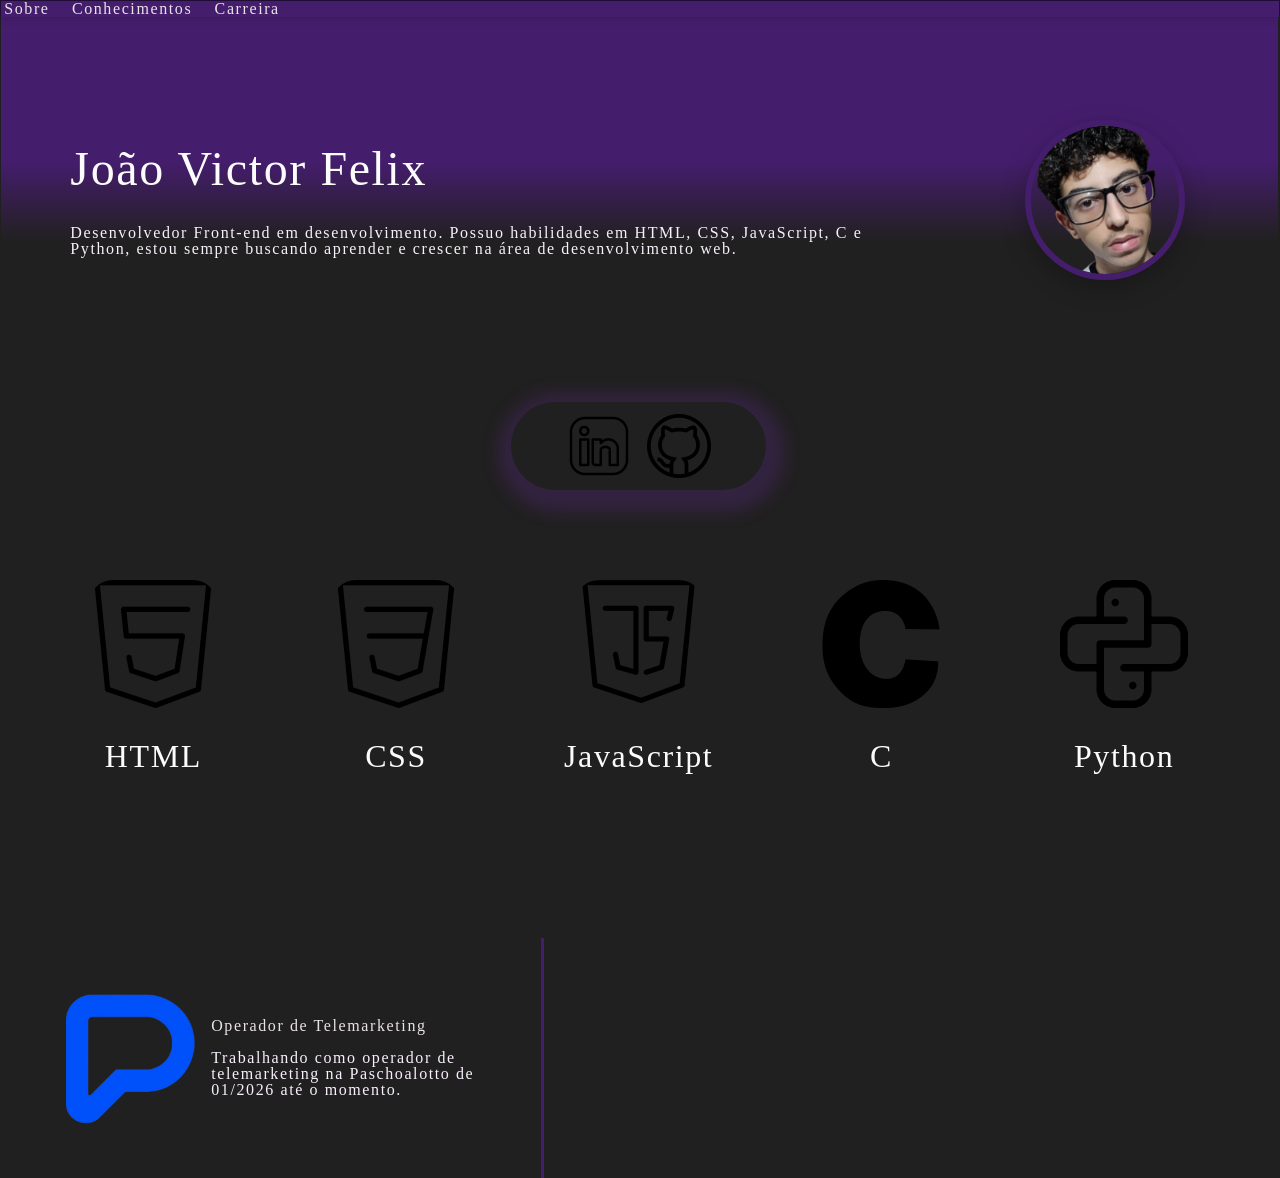
<file: index.html>
<!DOCTYPE html>
<html lang="pt-br">

<head>
    <meta charset="UTF-8">
    <meta name="viewport" content="width=device-width, initial-scale=1.0">
    <!-- Link para os Estilos do Css -->
    <link rel="stylesheet" href="/css/styles.css">
    <!-- Link para o Reset Css -->
    <link rel="stylesheet" href="/css/reset.css">
    <!-- Link para o Responsivo Css -->
    <link rel="stylesheet" href="/css/responsivo.css">
    <!-- Link para a fonte usada pega no google photo fonts-->
    <link rel="preconnect" href="https://fonts.googleapis.com">
    <link rel="preconnect" href="https://fonts.gstatic.com" crossorigin>
    <link href="https://fonts.googleapis.com/css2?family=Roboto+Condensed:ital,wght@0,100..900;1,100..900&display=swap" rel="stylesheet">

    <title>Meu Portfólio</title>
</head>

<body>
    <main class="main">
        <div class="Container">
                <div class="barra-nav">
                    <nav class="menu">
                        <ul>
                            <li><a href="#sobre">Sobre</a></li>
                            <li><a href="#projetos">Conhecimentos</a></li>
                            <li><a href="#carreira">Carreira</a></li>
                        </ul>
                    </nav>
                </div>
            <div class="pagina">
                <section id="sobre" class="telaDestaque scroll-in">
                    <div class="Texto-Destaque">
                        <h1 class="textoDestaque"> João Victor Felix </h1>
                        <p>Desenvolvedor Front-end em desenvolvimento. Possuo habilidades em
                            HTML, CSS, JavaScript, C e Python, estou sempre buscando aprender e crescer na área de
                            desenvolvimento web.
                        </p>
                    </div>
                    <div class="foto-perfil">
                        <img src="/images/Foto_perfil.png" alt="Foto de Perfil">
                    </div>
                </section>

                <section id="contato" class="Social-Media scroll-in">
                    <a href="https://www.linkedin.com/in/jo%C3%A3o-victor-felix-perfeito-da-costa-57969a2b4" class="Botao_Linkedin">
                        <img src="/images/business.png" alt="Botão do LinkedIn">
                    </a>  

                    <a href="https://github.com/JoaoVictorFelixP" class="Botao_GitHub">
                        <img src="/images/github.png" alt="Botão do GitHub">
                    </a>  
                </section>

                <section id="projetos" class="Conhecimentos scroll-in">
                    <div class="HTML_BoxModel">
                        <a href="https://pt.wikipedia.org/wiki/HTML" class="Botao_HTML">

                            <img src="/images/html.png" alt="Ícone do HTML">
                        </a>
                        <h2 class="textoDestaque">HTML</h2>
                    </div>

                    <div class="CSS_BoxModel">
                        <a href="https://pt.wikipedia.org/wiki/CSS" class="Botao_CSS">

                            <img src="/images/css.png" alt="Ícone do CSS">
                        </a>
                        <h2 class="textoDestaque">CSS</h2>
                    </div>

                    <div class="Js_BoxModel">
                        <a href="https://pt.wikipedia.org/wiki/JavaScript" class="Botao_JavaScript">

                            <img src="/images/javascript.png" alt="Ícone do JavaScript">
                        </a>
                        <h2 class="textoDestaque">JavaScript</h2>
                    </div>

                    <div class="C_BoxModel">
                        <a href="https://pt.wikipedia.org/wiki/C_(linguagem_de_programação)" class="Botao_C">

                            <img src="/images/c.png" alt="Ícone do C">
                        </a>
                        <h2 class="textoDestaque">C</h2>
                    </div>

                    <div class="Python_BoxModel">
                        <a href="https://pt.wikipedia.org/wiki/Python" class="Botao_Python">

                            <img src="/images/python.png" alt="Ícone do Python">
                        </a>
                        <h2 class="textoDestaque">Python</h2>
                    </div>    

                </section>


                <footer id="carreira">
                    <div class="Carreira01_BoxModel">
                        <div class="Box_Imagem_Carreira01">

                            <img src="/images/LogoPaschoalotto_SemFundo.png" alt="Imagem da Carreira 01">
                        </div>

                        <br><br>
                        <div class="Box_Texto_Carreira01">
                            <h2>Operador de Telemarketing</h2>
                            <br>
                            <p>Trabalhando como operador de telemarketing na Paschoalotto de 01/2026 até o momento. </p>

                        </div>
                    </div>
                </footer>
            </div>
        </div>
    </div>


</body>

</html>
</file>
<file: css/styles.css>
/* Reset do site e variável rem customizada copiada */
* {
    margin: 0;
    padding: 0;
    box-sizing: border-box;
    scroll-behavior: smooth;
}

/* Estilos básicos do body */
body {
    font-family: "Roboto Condensed", sans-serif;
    font-optical-sizing: auto;
    font-weight: 640px;
    font-style: normal;
    line-height: 1.6;
    letter-spacing: 1.6px;
    color: #333;
    background-color: #212020;
}

/* Parágrafos do site*/
p {
    font-size: 16px;
    line-height: 1.5;
    max-width: 800px;
    color: #F8F0FB;
}

/* Título das seções */
h2 {
    font-size: 40px;
    margin-bottom: 48px;
    color: #E9E3E6;
}

/* Main da página */
.main {
    display: flex;
    min-height: 100%;
    max-width: 99.8%;
}

/* Container de conteúdo vertical  (tive ideia vendo um site da Paschoalotto)*/
.pagina {
    width: 100%;
    display: flex;
    flex-direction: column; /* Não deixa o conteúdo da página comer espaço do menu */
}

/* Seções principais do site */
.section {
    padding: 0px 0px;
    max-width: 1024px;
    margin: 0 auto;
}

.Container {
    width: 100%;
    display: flex;
    flex-direction: column; 
}

/* Barra de navegação fixa no topo */
.barra-nav {
    background-color: #451d6d;
    padding: 0; /* Deixando o espaçamento entre os itens do menu bem pequeno */
    border: 1.6px solid #200d33; /* Adicionando uma borda para dar um efeito de profundidade */
    border-bottom: none; /* Removendo a borda inferior para dar um efeito de continuidade com o conteúdo */
    box-shadow: 0 3.2px 6.4px #0000001a; /* Adicionando uma sombra sutil para dar um efeito de elevação */
    width: 100%; /* Fazendo a barra de navegação ocupar toda a parte de cima da tela */
    max-height: 64px; /* Limitando a altura da barra de navegação para evitar que ela fique muito alta */
    position: fixed; /* Deixando a barra fixa*/
}

/* Container do menu principal */
.menu {
    display: flex;
    flex-direction: row; /* Deixando os itens do menu em linha */
    align-items: center; /* Garantia */
    height: 100%;
}

/* Lista horizontal de itens de navegação */
.menu ul {
    list-style: none; /* Reset na formatação da lista */
    display: flex;
    flex-direction: row;
    gap: 16px; /* Deixando o espaaçamento entre os itens do menu bem pequeno */
    margin: 0;
    height: 16px;
    width: 80px;
    align-items: center;
}

/* Links do menu com cantos arredondados */
.menu li a {
    display: block;
    padding: 3.2px; /* Ajeitando o arredondamento */
    text-decoration: none;
    color: #E9E3E6;
    border-radius: 16px;
    transition: background 0.3s;
    white-space: nowrap;
}

/* Efeito ao passar o mouse para itens do menu */
.menu li a:hover {
    color: #6C6CC2;
}

/* Estilo base dos links dentro do menu */
.menu a {
    color: #ecf0f1;
    text-decoration: none;
    font-weight: 800px;
    transition: color 0.3s ease;
}

/* Área de destaque principal com gradiente */
.telaDestaque {
    padding: 40px 16px;
    padding-right: 8px;
    margin: 1px;
    max-width: 100%;
    width: 100%;
    height: auto;
    min-height: 400px;
    background: linear-gradient(360deg, #212020 40%, #451d6d 60%);
    color: #E9E3E6;
    display: flex;
    flex-direction: row; /* Mantém os conteúdos lado a lado */
    align-items: center;
    justify-content: space-around;
    gap: 16px;
    flex-wrap: nowrap;
    flex: 1;
}

/* Título principal da tela de destaque */
.telaDestaque h1 {
    font-size: 48px;
    margin-bottom: 32px;
}

/* Classe utilitária para texto vermelho */
.textoDestaque {
    color: #fcfcfc;
}

/* Seção de foto de perfil com alinhamento central */
.foto-perfil {
    text-align: center;
    padding: 64px 32px;
}

/* Imagem de perfil */
.foto-perfil img {
    width: 160px;
    height: 160px;
    border: 6.4px solid #451d6d;
    border-radius: 50%;
    object-fit: cover;
    object-position: center;
    box-shadow: 0 8px 24px rgba(0, 0, 0, 0.25);
}

/* Container dos botões sociais */
.Social-Media {
    width: 20%;
    height: 88px;
    box-shadow: 3.2px 6.4px 16px 16px #662ba140; /* sombra mais suave e natural */
    border-radius: 56px;
    display: flex;
    flex-direction: row; /* Mantém os conteúdos lado a lado*/
    gap: 16px;
    list-style: none;
    align-items: center;
    justify-content: center;
    padding: 16px;
    margin: 0 auto;
}

/* Botão do LinkedIn e GitHub */
.Botao_Linkedin,
.Botao_GitHub {
    display: flex;
    align-items: center;
    justify-content: center;
    padding: 1.6px;
    padding-right: 0.01px;
    padding-left: 1px;
    width: 62px; 
    height: 62px; 
    margin: 1px;
    text-decoration: none;
    border-radius: 50%; 
    transition: background-color 0.3s ease, color 0.3s ease;
    color: #451d6d;
    background-color: transparent;
}

.Botao_Linkedin img, .Botao_GitHub img {
    width: 64px;
    height: 64px;
    margin: 0; 
    display: block;
} 

/*Section dos conhecimentos que possuo e as caixas dos mesmos*/
.Conhecimentos {
    padding: 66px 32px;
    padding-bottom: 0;
    padding-top: 16px;
    width: 100%;
    max-width: 1600px;
    min-width: 480px;
    height: 432px;
    max-height: 416px;
    min-height: 320px;
    margin: 0;
    display: flex;
    flex-direction: row; /* Mantém os conteúdos lado a lado*/
    align-items: center;
    flex-wrap: nowrap;
}

.HTML_BoxModel, .CSS_BoxModel, .Js_BoxModel, .C_BoxModel, .Python_BoxModel {
    width: 240px;
    height: 320px;
    border-radius: 32px;
    padding: 32px;
    padding-top: 3.2px;
    margin: 0 8px;
    display: flex;
    flex-direction: column;
    align-items: center;
    justify-content: center;
    color: #E9E3E6;
}
.HTML_BoxModel img, .CSS_BoxModel img, .Js_BoxModel img, .C_BoxModel img, .Python_BoxModel img {
    width: 128px;
    height: 128px;
    object-fit: cover;
    display: flex;
    border-radius: 24px;
}
.HTML_BoxModel a, .CSS_BoxModel a, .Js_BoxModel a, .C_BoxModel a, .Python_BoxModel a {
    width: 128px;
    height: 128px;
    object-fit: cover;
    display: flex;
    border-radius: 24px;
}
.HTML_BoxModel h2, .CSS_BoxModel h2, .Js_BoxModel h2, .C_BoxModel h2, .Python_BoxModel h2 {
    margin-top: 32px;
    font-size: 32px;
    margin-bottom: 32px;
}

#carreira {
    padding: 32px 16px;
    width: 100%;
    max-width: 1920px;
    min-width: 480px;
    height: 240px;
    max-height: 576px;
    min-height: 160px;
    margin: 0;
    display: flex;
    flex-direction: row; /* Mantém os conteúdos lado a lado*/
}

.Carreira01_BoxModel {
    padding: 48px 32px;
    width: 560px;
    max-width: 1440px;
    min-width: 240px;
    height: 240px;
    max-height: 256px;
    min-height: 160px;
    margin: 0;
    display: flex;
    align-self: flex-start;
    align-items: center;
    justify-content: start;
}

.Box_Imagem_Carreira01 {
    width: 160px;
    height: 160px;
    border-radius: 32px;
    padding: 16px;
    display: flex;
    align-items: center;
    justify-content: center;
}

.Box_Imagem_Carreira01 img {
    width: 160px;
    height: 160px;
    object-fit: cover;
    border-radius: 24px;
}

.Box_Texto_Carreira01 {
    width: 480px;
    height: 240px;
    margin-left: 3.2px;
    border-right: 3.2px solid #451d6d;
    display: flex;
    flex-direction: column;
    align-items: flex-start;
    justify-content: center;
}

/* Elementos que aparecem com animação de entrada */
.scroll-in {
    animation: fadeInUp 0.8s ease-out;
}

/* Efeito ao passar o mouse para itens */
.Botao_Linkedin:hover, .Botao_GitHub:hover {
    background-color: transparent;
    transform: scale(1.2);
}

/* Filtro aplicado diretamente na imagem interna ao passar o mouse no link */
.Botao_Linkedin:hover img, .Botao_GitHub:hover img, .HTML_BoxModel:hover img, 
.CSS_BoxModel:hover img, .Js_BoxModel:hover img, .C_BoxModel:hover img, .Python_BoxModel:hover img {
    /* Este filtro transforma uma imagem escura/branca em um tom de roxo (#451D6D), sendo feito junto do CSS Filter Generator */
    filter: brightness(0) saturate(100%) invert(12%) sepia(36%) saturate(4775%) hue-rotate(258deg) brightness(200%) contrast(96%);
}

/* Animação de surgimento suave para os elementos scroll-in */
@keyframes fadeInUp {
    from {
        opacity: 0;
        transform: translateY(48px);
    }

    to {
        opacity: 1;
        transform: translateY(0);
    }
}
</file>
<file: css/responsivo.css>
/* Estilos responsivos para telas menores */
@media (max-width: 1069px) {
    *, body {
        margin: 0;
        padding: 0;
        box-sizing: border-box; /* Garante os cálculos corretos de padding */
    }

    body {
        width: 100%;
        overflow-x: hidden; /* Evita rolagem lateral na tela do celular */
    }

    .pagina {
        width: 100%;
    }

    .telaDestaque {
        width: 100%;
        justify-content: space-between;
        flex-direction: row; 
        padding: 80px 24px 40px 24px; /* Espaço para não sumir debaixo da nav fixa */
    }

    .Texto-Destaque {
        width: 60%; 
        display: flex;
        flex-direction: column;
        align-items: flex-start;
    }
    
    .telaDestaque h1 {
        font-size: 32px;
        width: 100%; 
        margin-bottom: 16px;
    }

    p {
        font-size: 16px;
    }

    .foto-perfil {
        padding: 0; 
        width: 35%;
        display: flex;
        justify-content: center;
    }

    .foto-perfil img {
        width: 140px; 
        height: 140px;
    }
    
    .barra-nav {
        width: 100%; 
        max-height: none;
    }

    .menu {
        display: flex;
        flex-direction: row;
        align-items: flex-start;
        justify-content: flex-start;
        width: 100%;
        padding: 10px 0;
    }

    .menu ul {
        list-style: none;
        display: flex;
        flex-direction: row;
        gap: 20px;
        margin: 0;
        height: auto;
        width: auto; 
        align-items: center;
    }

    .menu li a {
        display: flex;
        text-decoration: none;
        color: #E9E3E6;
        border-radius: 16px;
        white-space: nowrap;
        width: 100%;
        height: 100%;
    }
    
    .Social-Media {
        width: 250px;
        height: 100px;
    }
    
    .Conhecimentos {
        width: 100px;
        height: 100px;
        min-width: 80px;
        max-width: 1600px;
        min-width: 80px;
        max-height: 416px;
        min-height: 320px;
        padding: 66px 32px;
        padding-bottom: 0;
        padding-top: 16px;
        margin: 0;
        display: flex;
        flex-direction: row; /* Mantém os conteúdos lado a lado*/
        align-items: center;
        flex-wrap: nowrap;
    }

        .HTML_BoxModel img, .CSS_BoxModel img, .Js_BoxModel img, .C_BoxModel img, .Python_BoxModel img {
        width: 100px;
        height: 100px;
        padding-right: 0px;
        padding-left: 0px;
        display: flex;
        flex-direction: row;
    }
    .HTML_BoxModel a, .CSS_BoxModel a, .Js_BoxModel a, .C_BoxModel a, .Python_BoxModel a {
        width: 100px;
        height: 100px;
        padding-right: 0px;
        padding-left: 0px;
        display: flex;
    }
    .HTML_BoxModel h2, .CSS_BoxModel h2, .Js_BoxModel h2, .C_BoxModel h2, .Python_BoxModel h2 {
        margin-top: 32px;
        font-size: 20px;
        margin-bottom: 32px;
        padding-right: 0px;
        padding-left: 0px;
        width: 100%;
        height: auto;
        display: flex;
        justify-content: center;
        flex-direction: row;
    }

        #Carreira {
        padding: 32px 16px;
        width: 100px;
        max-width: 1920px;
        min-width: 480px;
        height: 240px;
        max-height: 576px;
        min-height: 160px;
        margin: 0;
        display: flex;
        flex-direction: row; /* Mantém os conteúdos lado a lado*/
    }

    .Carreira01_BoxModel {
        padding: 48px 32px;
        width: 560px;
        max-width: 50%;
        min-width: 240px;
        height: 250px;
        max-height: 280px;
        min-height: 200px;
        margin: 0;
        display: flex;
        align-self: flex-start;
        align-items: center;
        justify-content: start;
    }

    .Box_Imagem_Carreira01 {
        width: 160px;
        height: 160px;
        border-radius: 32px;
        padding: 16px;
        display: flex;
        align-items: center;
        justify-content: center;
    }

    .Box_Imagem_Carreira01 img {
        width: 80px;
        height: 80px;
        object-fit: cover;
        border-radius: 14px;
    }

    .Box_Texto_Carreira01 {
        width: 300px;
        height: 240px;
        margin-left: 3.2px;
        border-right: 3.2px solid #451d6d;
        padding-right: 0px;
        display: flex;
        flex-direction: column;
        align-items: flex-start;
        justify-content: center;
    }

    .Box_Texto_Carreira01 h2 {
        font-size: 15px;
        width: 290px;
    }

    .Box_Texto_Carreira01 p {
        font-size: 10px;
        width: 290px;
    }

}

@media (max-width: 700px) {
    *, body {
        margin: 0;
        padding: 0;
        box-sizing: border-box; 
    }

    body {
        width: 100%;
        overflow-x: hidden; /* Garantia de segurança contra vazamentos */
    }

    .pagina {
        width: 100%;
        max-width: 100%; /* 100% para se moldar perfeitamente */
        min-width: 0;
    }

    .telaDestaque {
        flex-direction: column-reverse; 
        text-align: center;
        gap: 14px;
        padding: 90px 16px 40px 16px; /* Ajustado os paddings para evitar que o conteúdo suma */
        width: 100%; /* 100% para não sobrar espaço nas bordas */
        max-width: 100%;
        min-width: 0;
    }

    .Texto-Destaque {
        width: 100%; /* Ocupa a largura total disponível no centro */
        display: flex;
        flex-direction: column;
        align-items: center; /* Centraliza os textos no celular */
        text-align: center;
    }

    .telaDestaque h1 {
        font-size: 32px;
        width: 100%; 
        margin-bottom: 16px;
    }

    .foto-perfil {
        width: 100%;
        padding: 0; /* Remove preenchimentos pesados herdados do desktop */
    }

    p {
        font-size: 16px;
    }

    /* Ajuste da Barra de Navegação */
    .barra-nav {
        width: 100%;
        max-width: 100%; /* 100% para cobrir o topo inteiro */
        max-height: none;
        z-index: 999; /* Garante que o menu fique sempre visível acima de tudo */
    }

    .menu {
        display: flex;
        flex-direction: row;
        align-items: center;
        justify-content: center;
        width: 100%;
        padding: 12px 0;
    }

    .menu ul {
        list-style: none;
        display: flex;
        flex-direction: row;
        gap: 24px; /* Espaço confortável para o clique */
        margin: 0;
        height: auto;
        width: auto; 
        align-items: center;
    }

    .menu li a {
        display: flex;
        text-decoration: none;
        color: #E9E3E6;
        border-radius: 16px;
        white-space: nowrap;
        font-size: 14px; /* Leve aumento para melhor legibilidade */
    }

    /* Container dos botões sociais */
    .Social-Media {
        width: 100%; /* Mudado de 65% para evitar quebras de margem automática */
        max-width: 250px;
        height: auto;
        gap: 16px;
        list-style: none;
        align-items: center;
        justify-content: center;
        padding: 16px 0;
        margin: 24px auto;
    }

    /* Botão do LinkedIn e GitHub */
    .Botao_Linkedin,
    .Botao_GitHub {
        display: flex;
        align-items: center;
        justify-content: center;
        width: 62px; 
        height: 62px; 
        text-decoration: none;
        border-radius: 50%; 
        color: #451d6d;
        background-color: transparent;
    }

    .Botao_Linkedin img, .Botao_GitHub img {
        width: 48px; /* Reduzindo levemente para não estourar a proporção do botão */
        height: 48px;
        margin: 0; 
        display: block;
    } 

    /* Grid de Conhecimentos */
    .Conhecimentos {
        display: grid;
        grid-template-columns: repeat(auto-fit, minmax(100px, 1fr)); /* Aumentado o mínimo para alinhar melhor */
        gap: 12px; 
        width: 100%; /* tentando evitar margens fantasmas laterais */
        max-width: 100%;
        min-width: 0; 
        height: auto;
        max-height: none;
        min-height: 0;
        padding: 32px 16px;
        margin: 0;
    }

    .HTML_BoxModel, .CSS_BoxModel, .Js_BoxModel, .C_BoxModel, .Python_BoxModel {
        width: 100%; 
        height: auto; 
        padding: 16px;
        margin: 0;
        display: flex;
        flex-direction: column;
        align-items: center;
        justify-content: center;
        background-color: #2a2929; 
        border-radius: 16px;
    }

    .HTML_BoxModel a, .CSS_BoxModel a, .Js_BoxModel a, .C_BoxModel a, .Python_BoxModel a,
    .HTML_BoxModel img, .CSS_BoxModel img, .Js_BoxModel img, .C_BoxModel img, .Python_BoxModel img {
        width: 50px;
        height: 50px;
    }

    .HTML_BoxModel h2, .CSS_BoxModel h2, .Js_BoxModel h2, .C_BoxModel h2, .Python_BoxModel h2 {
        margin-top: 12px;
        margin-bottom: 0;
        font-size: 14px;
    }

    /* Ajuste Crítico: Seção de Carreira */
    #carreira {
        padding: 32px 16px;
        width: 100%;
        max-width: 100%;
        min-width: 0;
        height: auto; /* Mudado de 240px fixos para auto, deixando o conteúdo respirar */
        max-height: none;
        min-height: 0;
        margin: 0;
        display: flex;
        flex-direction: column; /* Alterado para COLUMN! No celular, foto fica em cima e texto embaixo */
        align-items: center;
    }

    .Carreira01_BoxModel {
        padding: 24px 16px;
        width: 100%; /* Ocupa o espaço total da tela do celular */
        max-width: 100%;
        min-width: 0;
        height: auto;
        max-height: none;
        min-height: 0;
        display: flex;
        flex-direction: column; /* Alinha os blocos internos verticalmente */
        align-items: center;
        justify-content: center;
        text-align: center;
    }

    .Box_Imagem_Carreira01 {
        width: 80px;
        height: 80px;
        border-radius: 16px;
        padding: 0;
        margin-bottom: 16px; /* Espaço antes de entrar o texto */
        display: flex;
        align-items: center;
        justify-content: center;
    }

    .Box_Imagem_Carreira01 img {
        width: 100%;
        height: 100%;
        object-fit: contain; /* Ajusta a logo sem cortar as bordas */
    }

    .Box_Texto_Carreira01 {
        width: 100%;
        height: auto;
        margin-left: 0;
        border-right: 0px; /* Remove a borda lateral que não faz sentido no fluxo vertical */
        padding: 0;
        display: flex;
        flex-direction: column;
        align-items: center; /* Centraliza os textos */
        justify-content: center;
    }

    .Box_Texto_Carreira01 h2 {
        font-size: 18px; /* Aumentado para dar destaque de título */
        width: 100%;
        margin-bottom: 8px;
        color: #E9E3E6;
    }

    .Box_Texto_Carreira01 p {
        font-size: 14px; /* Aumentado para ficar legível no celular */
        width: 100%;
        text-align: center;
    }
}
</file>
<file: Portfolio/css/styles.css>
/* Reset do site e variável rem customizada copiada */
* {
    margin: 0;
    padding: 0;
    box-sizing: border-box;
    scroll-behavior: smooth;
}

/* Estilos básicos do body */
body {
    font-family: "Roboto Condensed", sans-serif;
    font-optical-sizing: auto;
    font-weight: 640px;
    font-style: normal;
    line-height: 1.6;
    letter-spacing: 1.6px;
    color: #333;
    background-color: #212020;
}

/* Parágrafos do site*/
p {
    font-size: 16px;
    line-height: 1.5;
    max-width: 800px;
    color: #F8F0FB;
}

/* Título das seções */
h2 {
    font-size: 40px;
    margin-bottom: 48px;
    color: #E9E3E6;
}

/* Main da página */
.main {
    display: flex;
    min-height: 100%;
    max-width: 99.8%;
}

/* Container de conteúdo vertical  (tive ideia vendo um site da Paschoalotto)*/
.pagina {
    width: 100%;
    display: flex;
    flex-direction: column; /* Não deixa o conteúdo da página comer espaço do menu */
}

/* Seções principais do site */
.section {
    padding: 0px 0px;
    max-width: 1024px;
    margin: 0 auto;
}

.Container {
    width: 100%;
    display: flex;
    flex-direction: column; 
}

/* Barra de navegação fixa no topo */
.barra-nav {
    background-color: #451d6d;
    padding: 0; /* Deixando o espaçamento entre os itens do menu bem pequeno */
    border: 1.6px solid #200d33; /* Adicionando uma borda para dar um efeito de profundidade */
    border-bottom: none; /* Removendo a borda inferior para dar um efeito de continuidade com o conteúdo */
    box-shadow: 0 3.2px 6.4px #0000001a; /* Adicionando uma sombra sutil para dar um efeito de elevação */
    width: 100%; /* Fazendo a barra de navegação ocupar toda a parte de cima da tela */
    max-height: 64px; /* Limitando a altura da barra de navegação para evitar que ela fique muito alta */
    position: fixed; /* Deixando a barra fixa*/
}

/* Container do menu principal */
.menu {
    display: flex;
    flex-direction: row; /* Deixando os itens do menu em linha */
    align-items: center; /* Garantia */
    height: 100%;
}

/* Lista horizontal de itens de navegação */
.menu ul {
    list-style: none; /* Reset na formatação da lista */
    display: flex;
    flex-direction: row;
    gap: 16px; /* Deixando o espaaçamento entre os itens do menu bem pequeno */
    margin: 0;
    height: 16px;
    width: 80px;
    align-items: center;
}

/* Links do menu com cantos arredondados */
.menu li a {
    display: block;
    padding: 3.2px; /* Ajeitando o arredondamento */
    text-decoration: none;
    color: #E9E3E6;
    border-radius: 16px;
    transition: background 0.3s;
    white-space: nowrap;
}

/* Efeito ao passar o mouse para itens do menu */
.menu li a:hover {
    color: #6C6CC2;
}

/* Estilo base dos links dentro do menu */
.menu a {
    color: #ecf0f1;
    text-decoration: none;
    font-weight: 800px;
    transition: color 0.3s ease;
}

/* Área de destaque principal com gradiente */
.telaDestaque {
    padding: 40px 16px;
    padding-right: 8px;
    margin: 1px;
    max-width: 100%;
    width: 100%;
    height: auto;
    min-height: 400px;
    background: linear-gradient(360deg, #212020 40%, #451d6d 60%);
    color: #E9E3E6;
    display: flex;
    flex-direction: row; /* Mantém os conteúdos lado a lado */
    align-items: center;
    justify-content: space-around;
    gap: 16px;
    flex-wrap: nowrap;
    flex: 1;
}

/* Título principal da tela de destaque */
.telaDestaque h1 {
    font-size: 48px;
    margin-bottom: 32px;
}

/* Classe utilitária para texto vermelho */
.textoDestaque {
    color: #fcfcfc;
}

/* Seção de foto de perfil com alinhamento central */
.foto-perfil {
    text-align: center;
    padding: 64px 32px;
}

/* Imagem de perfil */
.foto-perfil img {
    width: 160px;
    height: 160px;
    border: 6.4px solid #451d6d;
    border-radius: 50%;
    object-fit: cover;
    object-position: center;
    box-shadow: 0 8px 24px rgba(0, 0, 0, 0.25);
}

/* Container dos botões sociais */
.Social-Media {
    width: 20%;
    height: 88px;
    box-shadow: 3.2px 6.4px 16px 16px #662ba140; /* sombra mais suave e natural */
    border-radius: 56px;
    display: flex;
    flex-direction: row; /* Mantém os conteúdos lado a lado*/
    gap: 16px;
    list-style: none;
    align-items: center;
    justify-content: center;
    padding: 16px;
    margin: 0 auto;
}

/* Botão do LinkedIn e GitHub */
.Botao_Linkedin,
.Botao_GitHub {
    display: flex;
    align-items: center;
    justify-content: center;
    padding: 1.6px;
    padding-right: 0.01px;
    padding-left: 1px;
    width: 62px; 
    height: 62px; 
    margin: 1px;
    text-decoration: none;
    border-radius: 50%; 
    transition: background-color 0.3s ease, color 0.3s ease;
    color: #451d6d;
    background-color: transparent;
}

.Botao_Linkedin img, .Botao_GitHub img {
    width: 64px;
    height: 64px;
    margin: 0; 
    display: block;
} 

/*Section dos conhecimentos que possuo e as caixas dos mesmos*/
.Conhecimentos {
    padding: 66px 32px;
    padding-bottom: 0;
    padding-top: 16px;
    width: 100%;
    max-width: 1600px;
    min-width: 480px;
    height: 432px;
    max-height: 416px;
    min-height: 320px;
    margin: 0;
    display: flex;
    flex-direction: row; /* Mantém os conteúdos lado a lado*/
    align-items: center;
    flex-wrap: nowrap;
}

.HTML_BoxModel, .CSS_BoxModel, .Js_BoxModel, .C_BoxModel, .Python_BoxModel {
    width: 240px;
    height: 320px;
    border-radius: 32px;
    padding: 32px;
    padding-top: 3.2px;
    margin: 0 8px;
    display: flex;
    flex-direction: column;
    align-items: center;
    justify-content: center;
    color: #E9E3E6;
}
.HTML_BoxModel img, .CSS_BoxModel img, .Js_BoxModel img, .C_BoxModel img, .Python_BoxModel img {
    width: 128px;
    height: 128px;
    object-fit: cover;
    display: flex;
    border-radius: 24px;
}
.HTML_BoxModel a, .CSS_BoxModel a, .Js_BoxModel a, .C_BoxModel a, .Python_BoxModel a {
    width: 128px;
    height: 128px;
    object-fit: cover;
    display: flex;
    border-radius: 24px;
}
.HTML_BoxModel h2, .CSS_BoxModel h2, .Js_BoxModel h2, .C_BoxModel h2, .Python_BoxModel h2 {
    margin-top: 32px;
    font-size: 32px;
    margin-bottom: 32px;
}

#carreira {
    padding: 32px 16px;
    width: 100%;
    max-width: 1920px;
    min-width: 480px;
    height: 240px;
    max-height: 576px;
    min-height: 160px;
    margin: 0;
    display: flex;
    flex-direction: row; /* Mantém os conteúdos lado a lado*/
}

.Carreira01_BoxModel {
    padding: 48px 32px;
    width: 560px;
    max-width: 1440px;
    min-width: 240px;
    height: 240px;
    max-height: 256px;
    min-height: 160px;
    margin: 0;
    display: flex;
    align-self: flex-start;
    align-items: center;
    justify-content: start;
}

.Box_Imagem_Carreira01 {
    width: 160px;
    height: 160px;
    border-radius: 32px;
    padding: 16px;
    display: flex;
    align-items: center;
    justify-content: center;
}

.Box_Imagem_Carreira01 img {
    width: 160px;
    height: 160px;
    object-fit: cover;
    border-radius: 24px;
}

.Box_Texto_Carreira01 {
    width: 480px;
    height: 240px;
    margin-left: 3.2px;
    border-right: 3.2px solid #451d6d;
    display: flex;
    flex-direction: column;
    align-items: flex-start;
    justify-content: center;
}

/* Elementos que aparecem com animação de entrada */
.scroll-in {
    animation: fadeInUp 0.8s ease-out;
}

/* Efeito ao passar o mouse para itens */
.Botao_Linkedin:hover, .Botao_GitHub:hover {
    background-color: transparent;
    transform: scale(1.2);
}

/* Filtro aplicado diretamente na imagem interna ao passar o mouse no link */
.Botao_Linkedin:hover img, .Botao_GitHub:hover img, .HTML_BoxModel:hover img, 
.CSS_BoxModel:hover img, .Js_BoxModel:hover img, .C_BoxModel:hover img, .Python_BoxModel:hover img {
    /* Este filtro transforma uma imagem escura/branca em um tom de roxo (#451D6D), sendo feito junto do CSS Filter Generator */
    filter: brightness(0) saturate(100%) invert(12%) sepia(36%) saturate(4775%) hue-rotate(258deg) brightness(200%) contrast(96%);
}

/* Animação de surgimento suave para os elementos scroll-in */
@keyframes fadeInUp {
    from {
        opacity: 0;
        transform: translateY(48px);
    }

    to {
        opacity: 1;
        transform: translateY(0);
    }
}
</file>
<file: Portfolio/css/responsivo.css>
/* Estilos responsivos para telas menores */
@media (max-width: 1069px) {
    *, body {
        margin: 0;
        padding: 0;
        box-sizing: border-box; /* Garante os cálculos corretos de padding */
    }

    body {
        width: 100%;
        overflow-x: hidden; /* Evita rolagem lateral na tela do celular */
    }

    .pagina {
        width: 100%;
    }

    .telaDestaque {
        width: 100%;
        justify-content: space-between;
        flex-direction: row; 
        padding: 80px 24px 40px 24px; /* Espaço para não sumir debaixo da nav fixa */
    }

    .Texto-Destaque {
        width: 60%; 
        display: flex;
        flex-direction: column;
        align-items: flex-start;
    }
    
    .telaDestaque h1 {
        font-size: 32px;
        width: 100%; 
        margin-bottom: 16px;
    }

    p {
        font-size: 16px;
    }

    .foto-perfil {
        padding: 0; 
        width: 35%;
        display: flex;
        justify-content: center;
    }

    .foto-perfil img {
        width: 140px; 
        height: 140px;
    }
    
    .barra-nav {
        width: 100%; 
        max-height: none;
    }

    .menu {
        display: flex;
        flex-direction: row;
        align-items: flex-start;
        justify-content: flex-start;
        width: 100%;
        padding: 10px 0;
    }

    .menu ul {
        list-style: none;
        display: flex;
        flex-direction: row;
        gap: 20px;
        margin: 0;
        height: auto;
        width: auto; 
        align-items: center;
    }

    .menu li a {
        display: flex;
        text-decoration: none;
        color: #E9E3E6;
        border-radius: 16px;
        white-space: nowrap;
        width: 100%;
        height: 100%;
    }
    
    .Social-Media {
        width: 250px;
        height: 100px;
    }
    
    .Conhecimentos {
        width: 100px;
        height: 100px;
        min-width: 80px;
        max-width: 1600px;
        min-width: 80px;
        max-height: 416px;
        min-height: 320px;
        padding: 66px 32px;
        padding-bottom: 0;
        padding-top: 16px;
        margin: 0;
        display: flex;
        flex-direction: row; /* Mantém os conteúdos lado a lado*/
        align-items: center;
        flex-wrap: nowrap;
    }

        .HTML_BoxModel img, .CSS_BoxModel img, .Js_BoxModel img, .C_BoxModel img, .Python_BoxModel img {
        width: 100px;
        height: 100px;
        padding-right: 0px;
        padding-left: 0px;
        display: flex;
        flex-direction: row;
    }
    .HTML_BoxModel a, .CSS_BoxModel a, .Js_BoxModel a, .C_BoxModel a, .Python_BoxModel a {
        width: 100px;
        height: 100px;
        padding-right: 0px;
        padding-left: 0px;
        display: flex;
    }
    .HTML_BoxModel h2, .CSS_BoxModel h2, .Js_BoxModel h2, .C_BoxModel h2, .Python_BoxModel h2 {
        margin-top: 32px;
        font-size: 20px;
        margin-bottom: 32px;
        padding-right: 0px;
        padding-left: 0px;
        width: 100%;
        height: auto;
        display: flex;
        justify-content: center;
        flex-direction: row;
    }

        #Carreira {
        padding: 32px 16px;
        width: 100px;
        max-width: 1920px;
        min-width: 480px;
        height: 240px;
        max-height: 576px;
        min-height: 160px;
        margin: 0;
        display: flex;
        flex-direction: row; /* Mantém os conteúdos lado a lado*/
    }

    .Carreira01_BoxModel {
        padding: 48px 32px;
        width: 560px;
        max-width: 50%;
        min-width: 240px;
        height: 250px;
        max-height: 280px;
        min-height: 200px;
        margin: 0;
        display: flex;
        align-self: flex-start;
        align-items: center;
        justify-content: start;
    }

    .Box_Imagem_Carreira01 {
        width: 160px;
        height: 160px;
        border-radius: 32px;
        padding: 16px;
        display: flex;
        align-items: center;
        justify-content: center;
    }

    .Box_Imagem_Carreira01 img {
        width: 80px;
        height: 80px;
        object-fit: cover;
        border-radius: 14px;
    }

    .Box_Texto_Carreira01 {
        width: 300px;
        height: 240px;
        margin-left: 3.2px;
        border-right: 3.2px solid #451d6d;
        padding-right: 0px;
        display: flex;
        flex-direction: column;
        align-items: flex-start;
        justify-content: center;
    }

    .Box_Texto_Carreira01 h2 {
        font-size: 15px;
        width: 290px;
    }

    .Box_Texto_Carreira01 p {
        font-size: 10px;
        width: 290px;
    }

}

@media (max-width: 600px) {
    .telaDestaque {
        flex-direction: column-reverse; /* Foto em cima, texto embaixo no celular */
        text-align: center;
        gap: 24px;
    }
    .Texto-Destaque {
        width: 100%;
        align-items: center;
    }
    .foto-perfil {
        width: 100%;
    }

   /* Transformando o container em Grid */
    .Conhecimentos {
        display: grid;
        /* Cria colunas dinâmicas: cada uma tem no mínimo 120px e no máximo o espaço disponível */
        grid-template-columns: repeat(auto-fit, minmax(120px, 1fr)); 
        gap: 20px; /* Espaçamento perfeito entre as caixas (tanto vertical quanto horizontal) */
        
        /* Resetando os travamentos antigos que quebravam o layout */
        width: 100%;
        max-width: 100%;
        min-width: 0; 
        height: auto;
        max-height: none;
        min-height: 0;
        padding: 40px 16px;
        margin: 0 auto;
    }

    /* Ajustando cada caixa de tecnologia para se moldar ao Grid */
    .HTML_BoxModel, .CSS_BoxModel, .Js_BoxModel, .C_BoxModel, .Python_BoxModel {
        width: 100%; /* Ocupa a largura total da coluna do Grid */
        height: auto; /* Deixa a altura livre para se adaptar ao conteúdo */
        padding: 16px;
        margin: 0;
        display: flex;
        flex-direction: column;
        align-items: center;
        justify-content: center;
        background-color: #2a2929; /* Opcional: um fundo sutil para destacar os blocos */
        border-radius: 16px;
    }

    /* Redimensionando os links e imagens para não estourarem no celular */
    .HTML_BoxModel a, .CSS_BoxModel a, .Js_BoxModel a, .C_BoxModel a, .Python_BoxModel a,
    .HTML_BoxModel img, .CSS_BoxModel img, .Js_BoxModel img, .C_BoxModel img, .Python_BoxModel img {
        width: 70px;
        height: 70px;
        padding: 0;
        margin: 0;
    }

    /* Ajustando os títulos das tecnologias */
    .HTML_BoxModel h2, .CSS_BoxModel h2, .Js_BoxModel h2, .C_BoxModel h2, .Python_BoxModel h2 {
        margin-top: 12px;
        margin-bottom: 0;
        font-size: 16px;
        text-align: center;
    }
}
</file>
